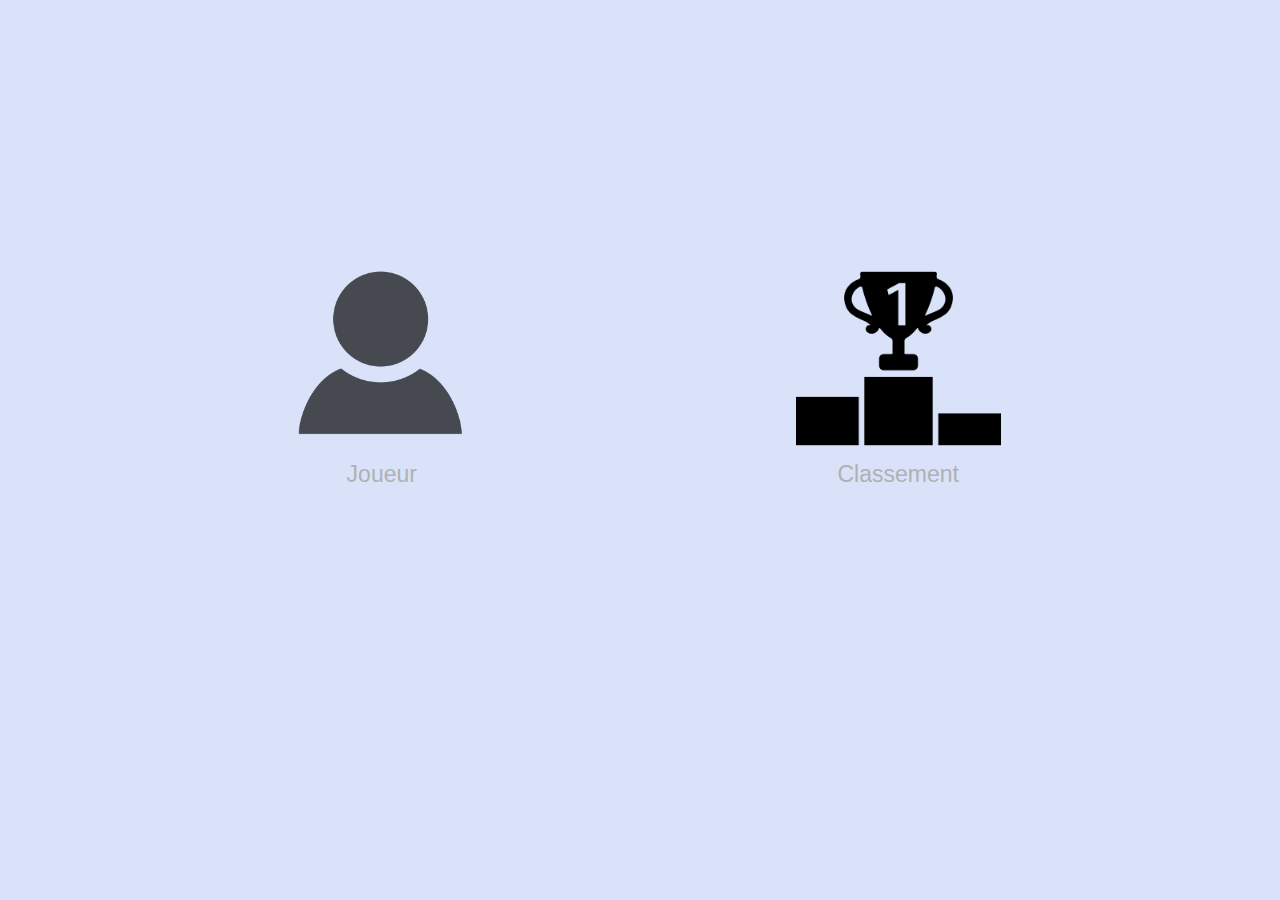
<file: index.html>
<html>
    <head>
        <title>EmpireMC Stats</title>
        <!--		<meta charset="UTF-8">-->
        <meta http-equiv="Content-Type" content="text/html; charset=UTF-8"/>
        <link rel="icon" type="image/png" href="img/ico.png"/>
        <link rel="stylesheet" type="text/css" href="css/index.css" />
        <link rel="stylesheet" type="text/css" href="main.css" />
    </head>
    <body>
        <div id="all">
            <div id="users" class="categories">
                <a href="users/search_user.html">
                    <img alt="users" src="img/acount.png">
                    <span> Joueur </span>
                </a>
            </div>
            <div id="leaderboards" class="categories">
                <a href="leaderboards/filter.php">
                    <img alt="leaderboards" src="img/poduim.png">
                    <span> Classement </span>
                </a>
            </div>
        </div>
    </body>
</html>
</file>
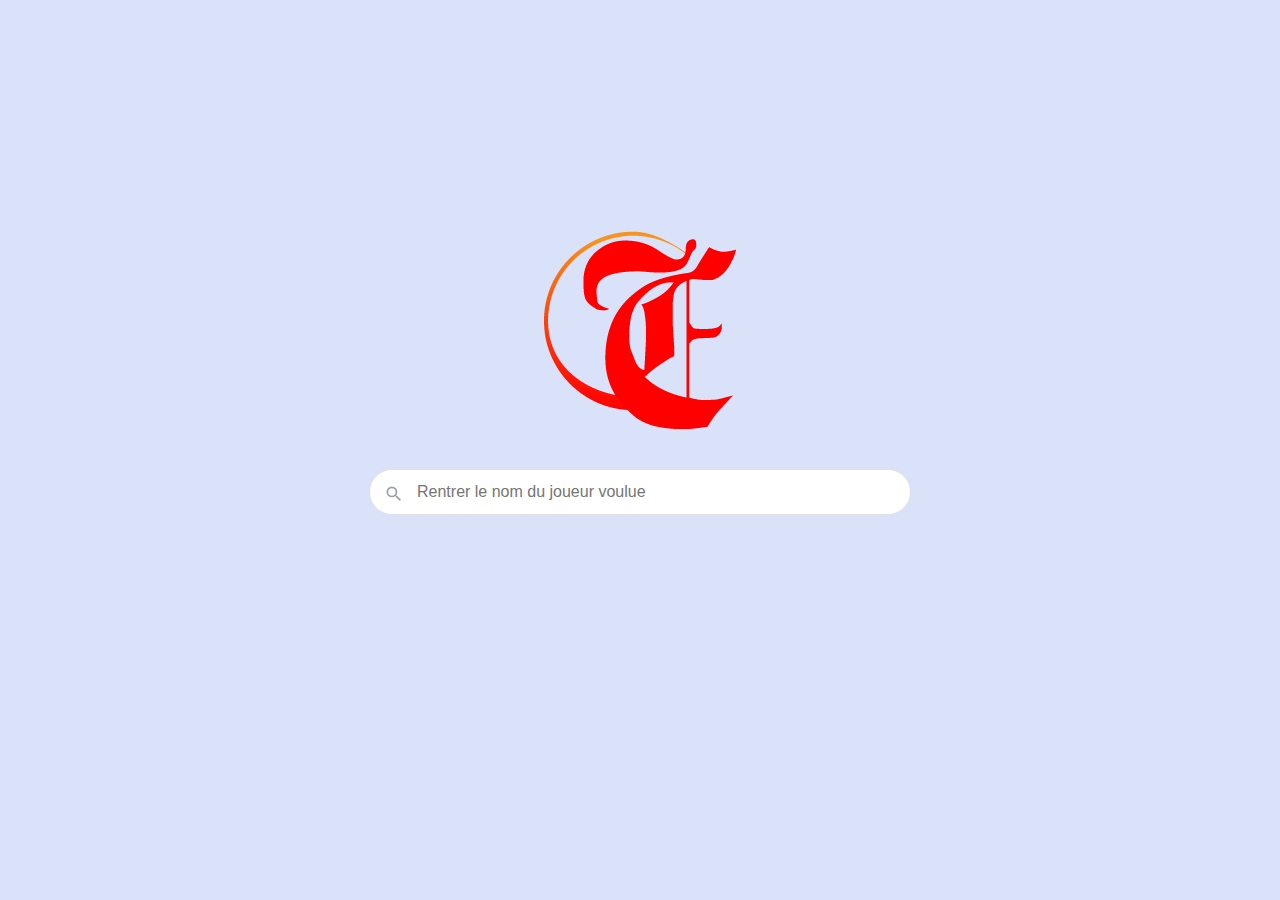
<file: users/search_user.html>
<html>
    <head>
        <title>EmpireMC Stats</title>
        <!--		<meta charset="UTF-8">-->
        <meta http-equiv="Content-Type" content="text/html; charset=UTF-8"/>
        <link rel="icon" type="image/png" href="../img/ico.png"/>
        <link rel="stylesheet" type="text/css" href="../main.css" />
        <link rel="stylesheet" type="text/css" href="./css/search.css" />
    </head>
    <body>
        <div id="viewport">
            <div id="logo">
                <a href="../"><img src="../img/ico_200.png"  alt="empire_mc_logo"></a>
            </div>
            <div id="searchform">
                <form id="fsh" method="get" action="get_uuid.php">
                    <div id="IFS">
                        <div id="IFSS">
                            <div class="iblpc" jsname="uFMOof">
                                <div class="hsuHs">
                                    <span class="wFncld">
                                        <svg focusable="false" xmlns="http://www.w3.org/2000/svg" viewBox="0 0 24 24">
                                            <path d="M15.5 14h-.79l-.28-.27A6.471 6.471 0 0 0 16 9.5 6.5 6.5 0 1 0 9.5 16c1.61 0 3.09-.59 4.23-1.57l.27.28v.79l5 4.99L20.49 19l-4.99-5zm-6 0C7.01 14 5 11.99 5 9.5S7.01 5 9.5 5 14 7.01 14 9.5 11.99 14 9.5 14z"></path>
                                        </svg>
                                    </span>
                                </div>
                            </div>
                            <div id="search">
                                <div id="adiv"></div>
                                <input type="text" name="username" id="searchin" maxlength="16" placeholder="Rentrer le nom du joueur voulue">
                            </div>
                        </div>
                    </div>
                </form>
            </div>
        </div>
    </body>
</html>
</file>
<file: css/index.css>
body{
    text-align: center;
}

#all{
    /*position: absolute;*/
    /*width: 85%;*/
    margin-top: 20%;
    text-align: center;
    height: 50%;

}

.categories{
    width: 40%;
    display: inline-block;
    position: relative;
}

.categories:hover {
    width: 45%;
}

.categories img {
    width: 40%;
}

span {
    width: 100%;
    color: #afb1b3;
    font-size: 23px;
    text-align: center;
    display: inline-block;
}
</file>
<file: main.css>
*{
    margin: 0 0 0 0;
    padding: 0 0 0 0;
    font-family: Gotham SSm A,Gotham SSm B,Helvetica,Arial,sans-serif;
}

header{
    background-color: rgba(196,210,245,0.64);
    padding: 10px 0;
    position: fixed;
    top: 0;
    z-index: 3;
    left: 0;
    right: 0;
}

body{
    background-color: rgba(196,210,245,0.64);
}
</file>
<file: users/css/search.css>
#viewport {
    position: absolute;
    top: 0;
    width: 100%;
    min-width: 400px;
    margin: 0 auto;
    min-height: 100vh;

    display: flex;
    justify-content: center;
    align-items: center;
    flex-direction: column;

}
#logo {
    /*padding-bottom: 20px;*/
}

#searchform {
    padding-top: 40px;
    width: 100%;
    min-height: 200px;
}

#fsh {
    overflow: visible;
    max-width: none;
    width: auto;
    margin: 0 5%;
    background: none;
}

#IFSS {
    flex: 1;
    display: flex;
    padding: 5px 8px 0 14px;
}

#IFS {
    width: auto;
    max-width: 540px;
    position: relative;
    margin: 0 auto;
    background: #ffffff;
    display: flex;
    border: 1px solid #dfe1e5;
    box-shadow: none;
    border-radius: 24px;
    height: 44px;
}
#IFS:hover {
    box-shadow: 0 1px 6px rgba(32,33,36,.28);
    border-color: rgba(223,225,229,0);
}
#search {
    display: flex;
    flex: 1;
    flex-wrap: wrap;
}

.iblpc {
    display: flex;
    align-items: center;
    padding-right: 13px;
    margin-top: -5px;
}

.IFS {
    width: 80vh;
    /*display: flex;*/
    /*justify-content: center;*/
    /*align-items: flex-start;*/
}
.hsuHs{
    margin: auto;
}

.wFncld{
    margin-top: 3px;
    color: #9aa0a6;
    height:20px;
    width:20px;
    display: inline-block;
    fill: currentColor;
    line-height: 24px;
    position: relative;
}

.wFncld svg {
    display: block;;
    height: 100%;
    width: 100%;
}

#adiv {
    color: transparent;
    flex: 100%;
    white-space: pre;
    font: 16px arial,sans-serif;
    line-height: 34px;
    height: 34px !important;
}

#searchin {
    background-color: transparent;
    border: none;
    padding: 0;
    color: rgba(0,0,0,.87);
    word-wrap: break-word;
    outline: none;
    display: flex;
    flex: 100%;
    margin: -37px 0 0;
    font: 16px arial,sans-serif;
    line-height: 34px;
    height: 34px !important;
}
</file>
